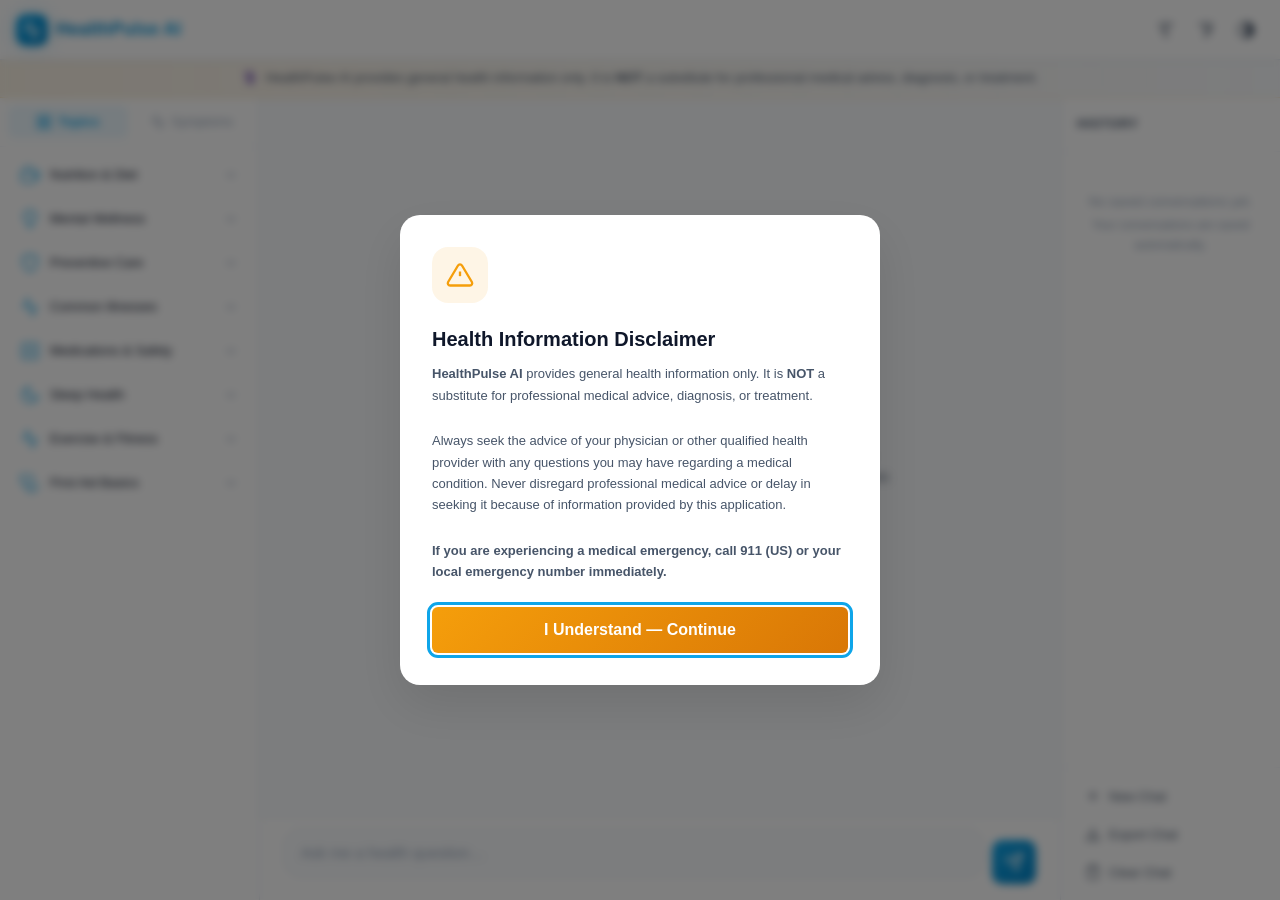
<file: index.html>
<!DOCTYPE html>
<html lang="en">
<head>
  <meta charset="UTF-8">
  <meta name="viewport" content="width=device-width, initial-scale=1.0">
  <meta name="description" content="HealthPulse AI — An intelligent health information assistant powered by Claude AI. Get evidence-based health information, symptom insights, and wellness guidance.">
  <meta name="theme-color" content="#0EA5E9">

  <!-- Content Security Policy -->
  <meta http-equiv="Content-Security-Policy" 
        content="default-src 'self'; 
               script-src 'self'; 
               style-src 'self' 'unsafe-inline'; 
               connect-src 'self'; 
               img-src 'self' data:; 
               font-src 'self';">

  <title>HealthPulse AI — Health Information Assistant</title>
  <link rel="stylesheet" href="css/styles.css">
</head>
<body>
  <!-- Skip to main content (accessibility) -->
  <a href="#chat-messages" class="skip-link" id="skip-to-main">Skip to main content</a>

  <!-- Screen reader announcements (aria-live region) -->
  <div id="sr-announcements" class="sr-only" aria-live="polite" aria-atomic="true"></div>

  <div class="app" role="application" aria-label="HealthPulse AI Health Information Assistant">

    <!-- ═══ HEADER ═══ -->
    <header class="header" role="banner">
      <div class="header__left">
        <!-- Mobile: left sidebar toggle -->
        <button class="header__btn header__btn--mobile" id="toggle-left-sidebar" 
                aria-label="Open topics and symptom checker menu" title="Topics & Symptoms">
          <svg width="20" height="20" viewBox="0 0 24 24" fill="none" stroke="currentColor" stroke-width="2">
            <line x1="3" y1="12" x2="21" y2="12"/><line x1="3" y1="6" x2="21" y2="6"/><line x1="3" y1="18" x2="21" y2="18"/>
          </svg>
        </button>

        <div class="header__logo">
          <div class="header__logo-icon" aria-hidden="true">
            <svg width="20" height="20" viewBox="0 0 24 24" fill="none" stroke="currentColor" stroke-width="2.5">
              <path d="M22 12h-4l-3 9L9 3l-3 9H2"/>
            </svg>
          </div>
          <div>
            <h1 class="header__title">HealthPulse AI</h1>
            <span class="header__subtitle">Health Information Assistant</span>
          </div>
        </div>
      </div>

      <div class="header__right">
        <!-- Accessibility controls -->
        <button class="header__btn" id="font-decrease" aria-label="Decrease font size" title="Decrease font size">
          <svg width="18" height="18" viewBox="0 0 24 24" fill="none" stroke="currentColor" stroke-width="2">
            <path d="M4 7V4h16v3"/><path d="M9 20h6"/><path d="M12 4v16"/>
            <line x1="5" y1="12" x2="10" y2="12" stroke-width="3"/>
          </svg>
        </button>
        <button class="header__btn" id="font-increase" aria-label="Increase font size" title="Increase font size">
          <svg width="18" height="18" viewBox="0 0 24 24" fill="none" stroke="currentColor" stroke-width="2">
            <path d="M4 7V4h16v3"/><path d="M9 20h6"/><path d="M12 4v16"/>
            <line x1="14" y1="12" x2="20" y2="12" stroke-width="3"/>
            <line x1="17" y1="9" x2="17" y2="15" stroke-width="3"/>
          </svg>
        </button>
        <button class="header__btn" id="toggle-contrast" aria-label="Toggle high contrast mode" title="High contrast">
          <svg width="18" height="18" viewBox="0 0 24 24" fill="none" stroke="currentColor" stroke-width="2">
            <circle cx="12" cy="12" r="10"/><path d="M12 2a10 10 0 010 20" fill="currentColor"/>
          </svg>
        </button>

        <!-- Mobile: right sidebar toggle -->
        <button class="header__btn header__btn--mobile" id="toggle-right-sidebar" 
                aria-label="Open conversation history" title="History">
          <svg width="20" height="20" viewBox="0 0 24 24" fill="none" stroke="currentColor" stroke-width="2">
            <circle cx="12" cy="12" r="10"/><polyline points="12 6 12 12 16 14"/>
          </svg>
        </button>
      </div>
    </header>

    <!-- ═══ DISCLAIMER BANNER ═══ -->
    <div class="disclaimer-banner" role="status" aria-label="Health information disclaimer">
      <span class="disclaimer-banner__icon" aria-hidden="true">⚕️</span>
      HealthPulse AI provides general health information only. It is <strong>NOT</strong> a substitute for professional medical advice, diagnosis, or treatment.
    </div>

    <!-- ═══ MAIN CONTENT ═══ -->
    <main class="main" role="main">

      <!-- ─── Left Sidebar: Topics & Symptoms ─── -->
      <aside class="sidebar sidebar--left" id="left-sidebar" role="complementary" aria-label="Health topics and symptom checker">
        <div class="sidebar__tabs" role="tablist">
          <button class="sidebar__tab sidebar__tab--active" id="topics-tab" role="tab" 
                  aria-selected="true" aria-controls="topics-panel">
            <svg width="16" height="16" viewBox="0 0 24 24" fill="none" stroke="currentColor" stroke-width="2" aria-hidden="true">
              <rect x="3" y="3" width="7" height="7"/><rect x="14" y="3" width="7" height="7"/>
              <rect x="3" y="14" width="7" height="7"/><rect x="14" y="14" width="7" height="7"/>
            </svg>
            Topics
          </button>
          <button class="sidebar__tab" id="symptom-tab" role="tab" 
                  aria-selected="false" aria-controls="symptoms-panel">
            <svg width="16" height="16" viewBox="0 0 24 24" fill="none" stroke="currentColor" stroke-width="2" aria-hidden="true">
              <path d="M22 12h-4l-3 9L9 3l-3 9H2"/>
            </svg>
            Symptoms
          </button>
        </div>

        <!-- Topics Panel -->
        <div class="sidebar__content" id="topics-panel" role="tabpanel" aria-labelledby="topics-tab">
          <div id="topics-list"></div>
        </div>

        <!-- Symptoms Panel (lazy loaded) -->
        <div class="sidebar__content" id="symptoms-panel" role="tabpanel" aria-labelledby="symptom-tab" hidden>
        </div>
      </aside>

      <!-- ─── Chat Area ─── -->
      <section class="chat" aria-label="Chat conversation area">
        <div class="chat__messages" id="chat-messages" role="log" aria-label="Conversation messages" 
             aria-live="polite" tabindex="-1">
          <!-- Messages are dynamically inserted here -->
        </div>

        <div class="chat__input-area">
          <form class="chat__form" id="chat-form" aria-label="Send a message">
            <div class="chat__input-wrapper">
              <textarea 
                class="chat__input" 
                id="chat-input" 
                placeholder="Ask me a health question…" 
                rows="1" 
                aria-label="Type your health question" 
                maxlength="2000"
              ></textarea>
            </div>
            <button type="submit" class="chat__send-btn" id="send-btn" aria-label="Send message" title="Send">
              <svg width="20" height="20" viewBox="0 0 24 24" fill="none" stroke="currentColor" stroke-width="2">
                <line x1="22" y1="2" x2="11" y2="13"/><polygon points="22 2 15 22 11 13 2 9 22 2"/>
              </svg>
            </button>
          </form>
        </div>
      </section>

      <!-- ─── Right Sidebar: History ─── -->
      <aside class="sidebar sidebar--right" id="right-sidebar" role="complementary" aria-label="Conversation history">
        <div class="sidebar__header">
          <h2 class="sidebar__title">History</h2>
        </div>
        <div class="sidebar__content">
          <div id="history-list"></div>
        </div>
        <div class="sidebar__footer">
          <button class="sidebar__action-btn" id="new-chat-btn" aria-label="Start a new conversation">
            <svg width="16" height="16" viewBox="0 0 24 24" fill="none" stroke="currentColor" stroke-width="2">
              <line x1="12" y1="5" x2="12" y2="19"/><line x1="5" y1="12" x2="19" y2="12"/>
            </svg>
            New Chat
          </button>
          <button class="sidebar__action-btn" id="export-chat-btn" aria-label="Export conversation as text file">
            <svg width="16" height="16" viewBox="0 0 24 24" fill="none" stroke="currentColor" stroke-width="2">
              <path d="M21 15v4a2 2 0 01-2 2H5a2 2 0 01-2-2v-4"/>
              <polyline points="7 10 12 15 17 10"/><line x1="12" y1="15" x2="12" y2="3"/>
            </svg>
            Export Chat
          </button>
          <button class="sidebar__action-btn sidebar__action-btn--danger" id="clear-chat-btn" 
                  aria-label="Clear current conversation">
            <svg width="16" height="16" viewBox="0 0 24 24" fill="none" stroke="currentColor" stroke-width="2">
              <polyline points="3 6 5 6 21 6"/><path d="M19 6v14a2 2 0 01-2 2H7a2 2 0 01-2-2V6m3 0V4a2 2 0 012-2h4a2 2 0 012 2v2"/>
            </svg>
            Clear Chat
          </button>
        </div>
      </aside>

      <!-- Mobile sidebar overlay -->
      <div class="sidebar-overlay" id="sidebar-overlay" aria-hidden="true"></div>
    </main>
  </div>

  <!-- ═══ DISCLAIMER MODAL ═══ -->
  <div class="modal" id="disclaimer-modal" role="dialog" aria-modal="true" aria-hidden="true"
       aria-labelledby="disclaimer-modal-title">
    <div class="modal__card">
      <div class="modal__icon modal__icon--warning" aria-hidden="true">
        <svg width="28" height="28" viewBox="0 0 24 24" fill="none" stroke="currentColor" stroke-width="2">
          <path d="M10.29 3.86L1.82 18a2 2 0 001.71 3h16.94a2 2 0 001.71-3L13.71 3.86a2 2 0 00-3.42 0z"/>
          <line x1="12" y1="9" x2="12" y2="13"/><line x1="12" y1="17" x2="12.01" y2="17"/>
        </svg>
      </div>
      <h2 class="modal__title" id="disclaimer-modal-title">Health Information Disclaimer</h2>
      <p class="modal__text">
        <strong>HealthPulse AI</strong> provides general health information only. It is 
        <strong>NOT</strong> a substitute for professional medical advice, diagnosis, or treatment.
      </p>
      <p class="modal__text">
        Always seek the advice of your physician or other qualified health provider with any 
        questions you may have regarding a medical condition. Never disregard professional 
        medical advice or delay in seeking it because of information provided by this application.
      </p>
      <p class="modal__text">
        <strong>If you are experiencing a medical emergency, call 911 (US) or your local 
        emergency number immediately.</strong>
      </p>
      <button class="modal__btn modal__btn--warning" id="disclaimer-accept-btn">
        I Understand — Continue
      </button>
    </div>
  </div>

  <!-- ═══ APP SCRIPT ═══ -->
  <script type="module" src="js/app.js"></script>
</body>
</html>
</file>
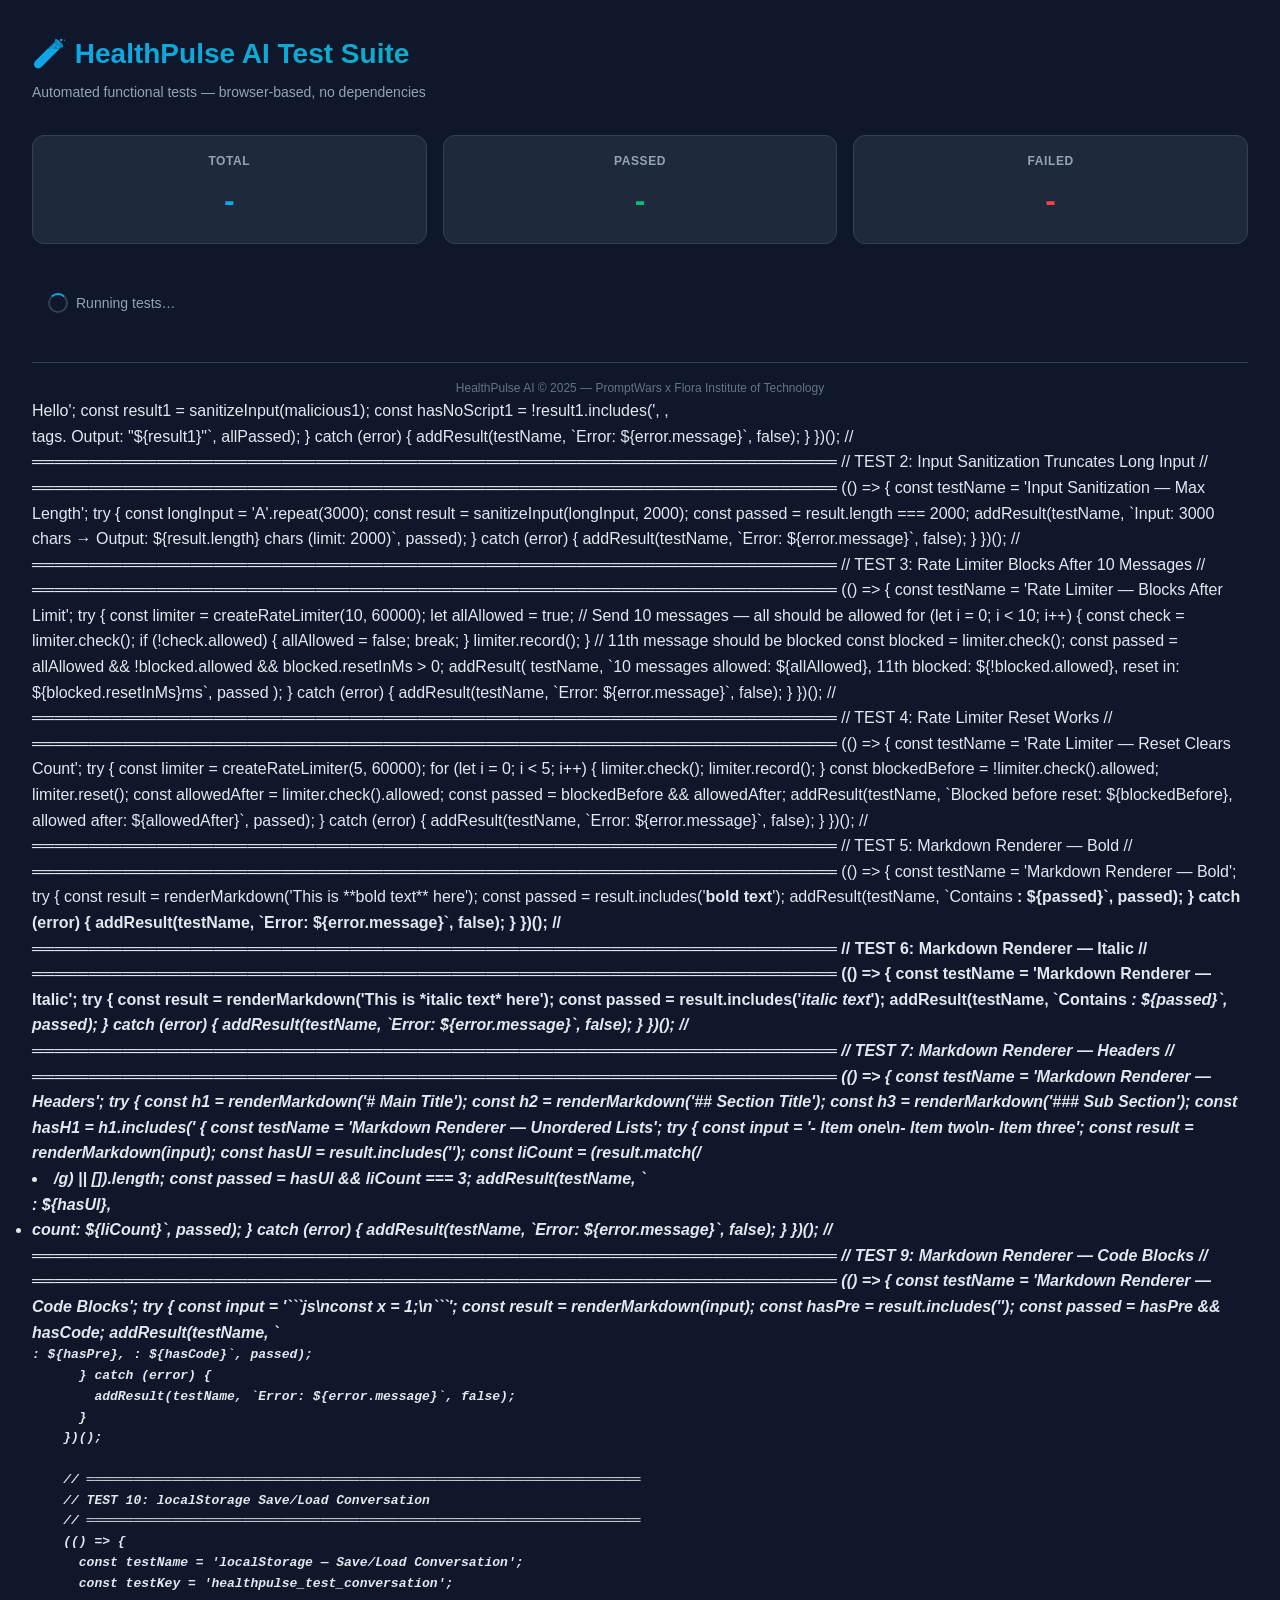
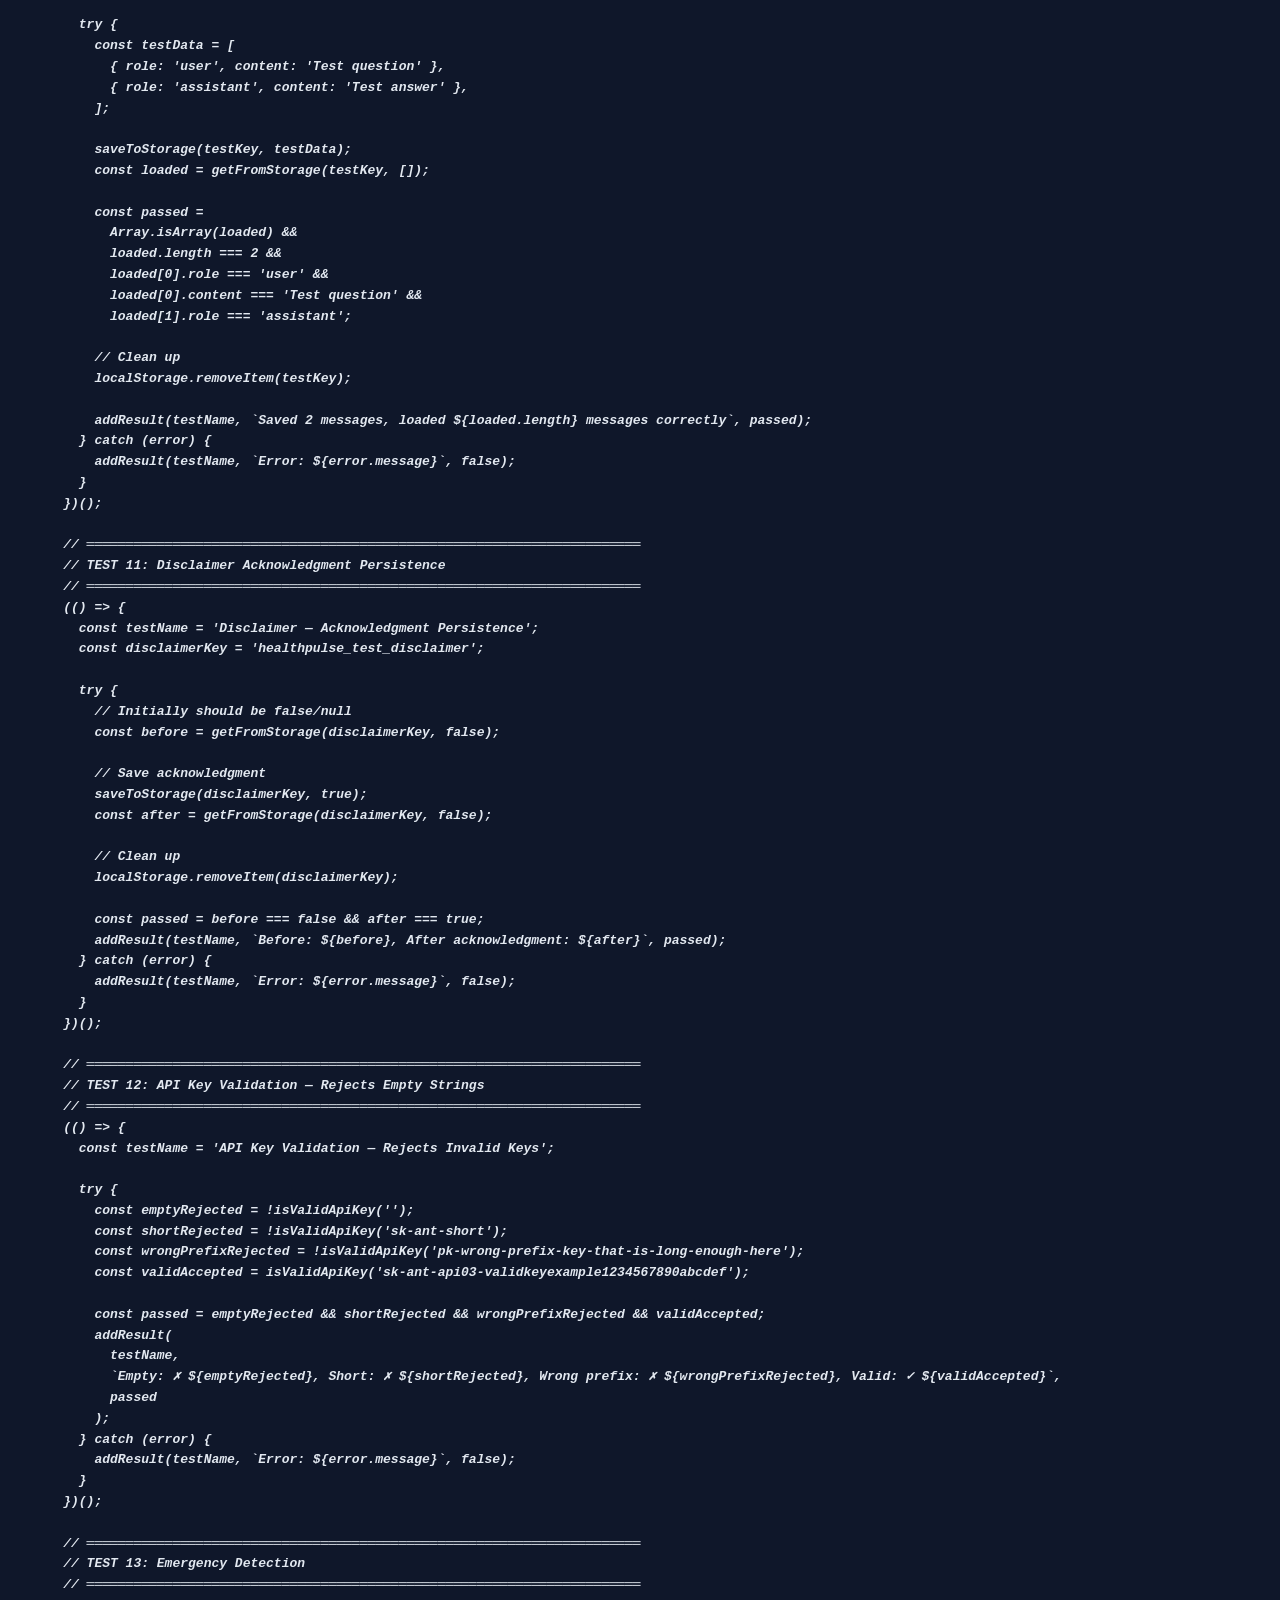
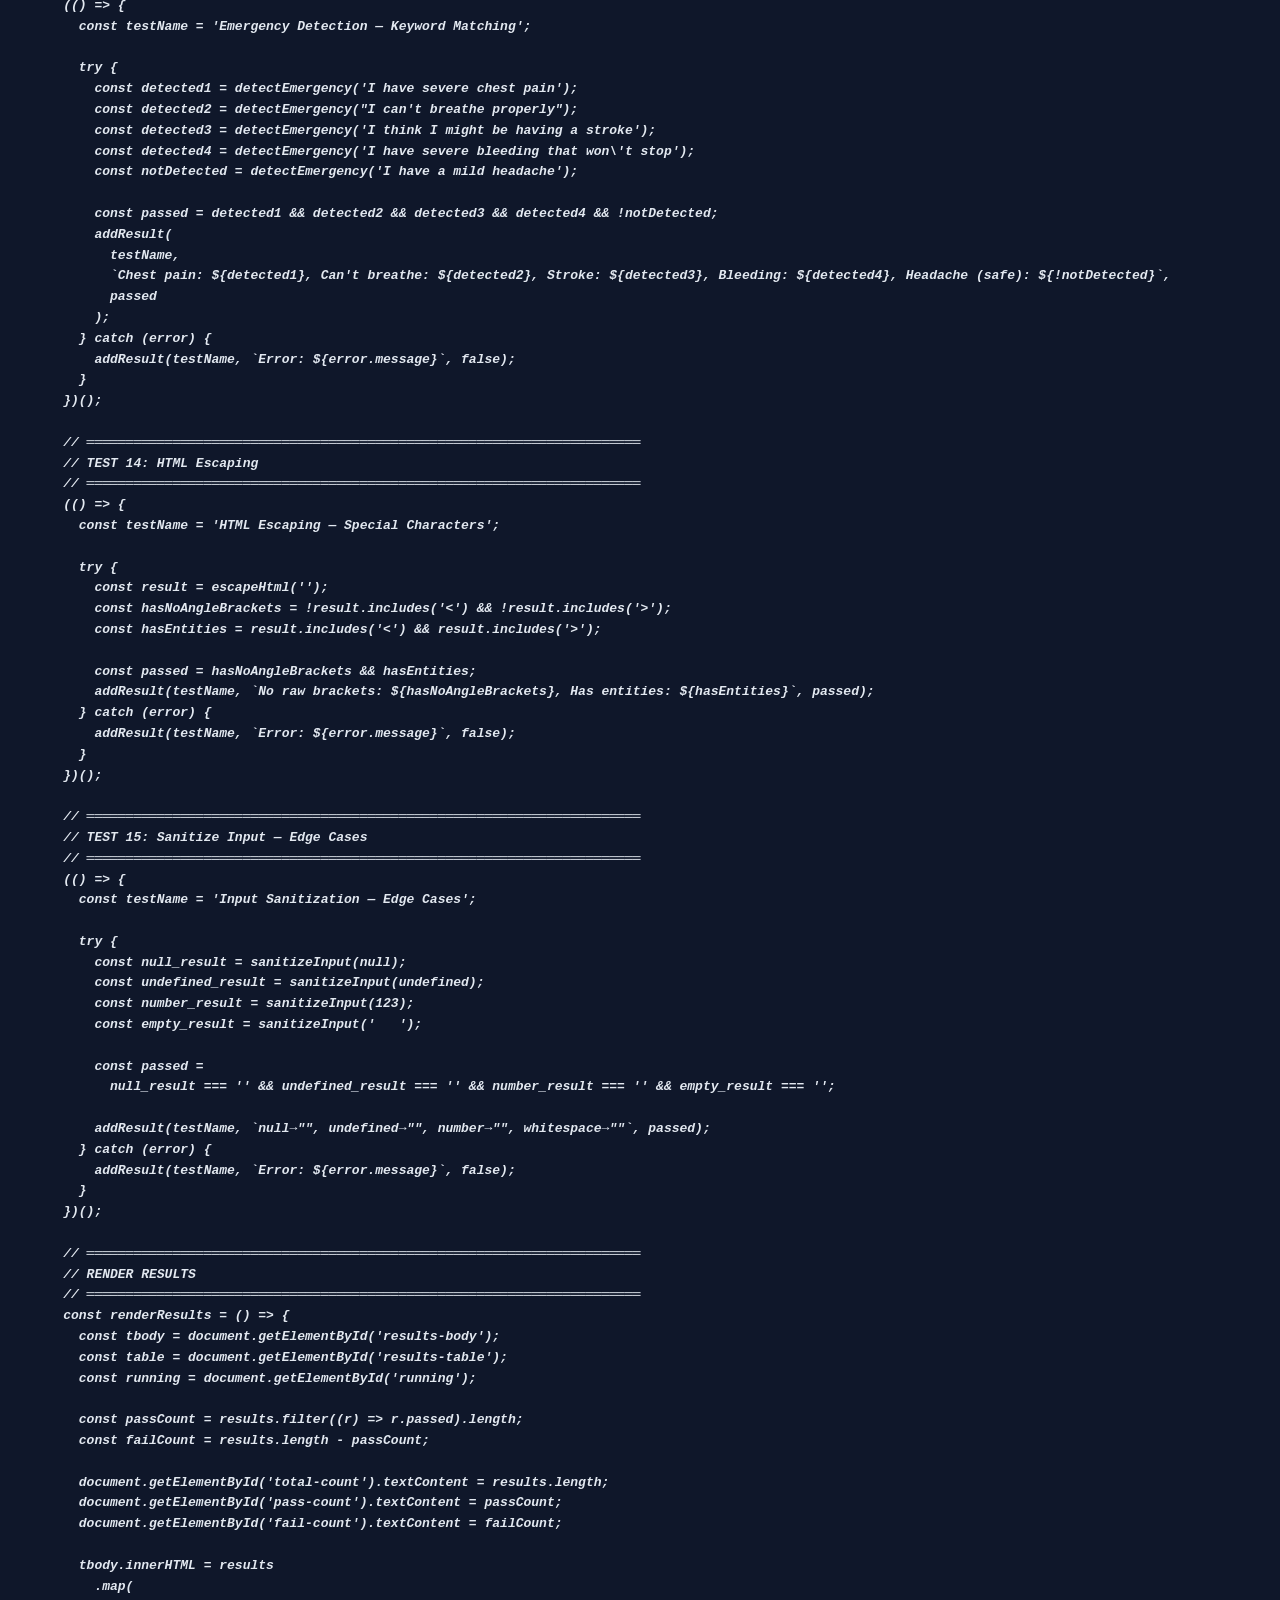
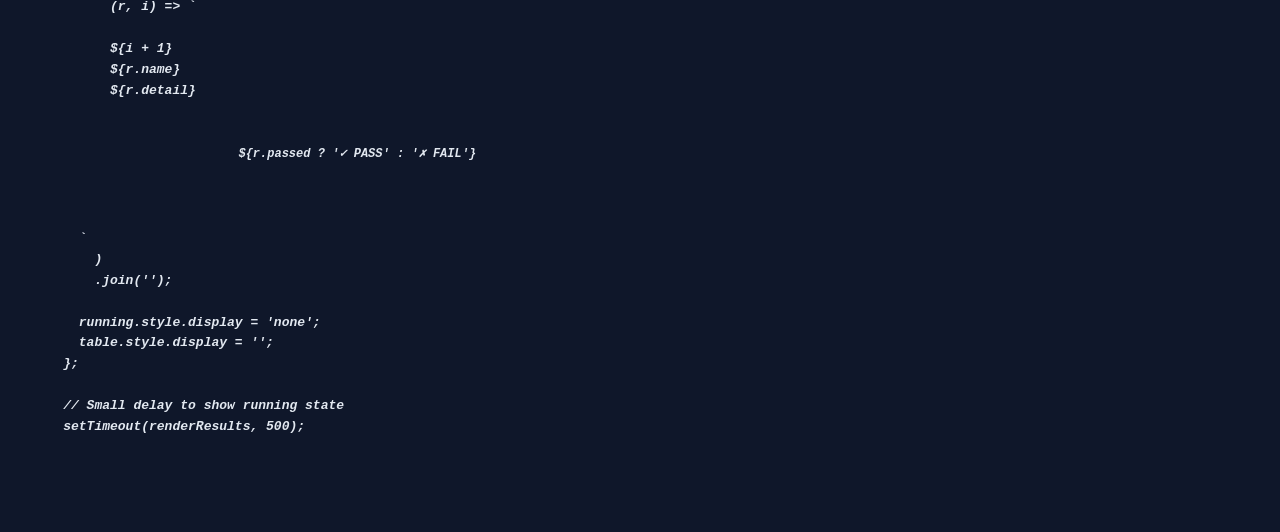
<file: tests/test.html>
<!DOCTYPE html>
<html lang="en">
<head>
  <meta charset="UTF-8">
  <meta name="viewport" content="width=device-width, initial-scale=1.0">
  <title>HealthPulse AI — Test Suite</title>
  <style>
    *,*::before,*::after{box-sizing:border-box;margin:0;padding:0}
    body{font-family:-apple-system,BlinkMacSystemFont,'Segoe UI',Roboto,sans-serif;
         background:#0F172A;color:#E2E8F0;padding:2rem;line-height:1.6}
    h1{font-size:1.75rem;font-weight:700;margin-bottom:0.25rem;
       background:linear-gradient(135deg,#0EA5E9,#10B981);
       -webkit-background-clip:text;-webkit-text-fill-color:transparent;background-clip:text}
    .subtitle{color:#94A3B8;margin-bottom:2rem;font-size:0.875rem}
    .summary{display:flex;gap:1rem;margin-bottom:2rem;flex-wrap:wrap}
    .summary__card{padding:1rem 1.5rem;border-radius:12px;background:#1E293B;
                   border:1px solid #334155;flex:1;min-width:120px;text-align:center}
    .summary__card h3{font-size:0.75rem;text-transform:uppercase;letter-spacing:0.05em;
                      color:#94A3B8;margin-bottom:0.25rem}
    .summary__card .value{font-size:2rem;font-weight:700}
    .summary__card .value--pass{color:#10B981}
    .summary__card .value--fail{color:#EF4444}
    .summary__card .value--total{color:#0EA5E9}
    table{width:100%;border-collapse:collapse;background:#1E293B;border-radius:12px;overflow:hidden;
          border:1px solid #334155;margin-bottom:2rem}
    thead{background:#0F172A}
    th{padding:0.875rem 1rem;text-align:left;font-size:0.75rem;text-transform:uppercase;
       letter-spacing:0.05em;color:#94A3B8;border-bottom:1px solid #334155}
    td{padding:0.875rem 1rem;border-bottom:1px solid #1E293B;font-size:0.875rem}
    tr:last-child td{border-bottom:none}
    tr:hover{background:rgba(14,165,233,0.05)}
    .status{display:inline-flex;align-items:center;gap:0.375rem;padding:0.25rem 0.75rem;
            border-radius:9999px;font-size:0.75rem;font-weight:600}
    .status--pass{background:rgba(16,185,129,0.15);color:#10B981}
    .status--fail{background:rgba(239,68,68,0.15);color:#EF4444}
    .test-name{font-weight:500;color:#F1F5F9}
    .test-detail{font-size:0.8125rem;color:#94A3B8}
    .running{display:flex;align-items:center;gap:0.5rem;padding:1rem;color:#94A3B8;font-size:0.875rem}
    .spinner{width:20px;height:20px;border:2px solid #334155;border-top:2px solid #0EA5E9;
             border-radius:50%;animation:spin 0.8s linear infinite}
    @keyframes spin{to{transform:rotate(360deg)}}
    .footer{margin-top:2rem;padding-top:1rem;border-top:1px solid #334155;
            font-size:0.75rem;color:#64748B;text-align:center}
  </style>
</head>
<body>
  <h1>🧪 HealthPulse AI Test Suite</h1>
  <p class="subtitle">Automated functional tests — browser-based, no dependencies</p>

  <div class="summary" id="summary">
    <div class="summary__card">
      <h3>Total</h3>
      <div class="value value--total" id="total-count">-</div>
    </div>
    <div class="summary__card">
      <h3>Passed</h3>
      <div class="value value--pass" id="pass-count">-</div>
    </div>
    <div class="summary__card">
      <h3>Failed</h3>
      <div class="value value--fail" id="fail-count">-</div>
    </div>
  </div>

  <div id="running" class="running">
    <div class="spinner"></div>
    Running tests…
  </div>

  <table id="results-table" style="display:none">
    <thead>
      <tr>
        <th>#</th>
        <th>Test</th>
        <th>Detail</th>
        <th>Result</th>
      </tr>
    </thead>
    <tbody id="results-body"></tbody>
  </table>

  <div class="footer">
    HealthPulse AI &copy; 2025 — PromptWars x Flora Institute of Technology
  </div>

  <script type="module">
    /**
     * @fileoverview Self-contained browser test suite for HealthPulse AI.
     * Tests input sanitization, rate limiting, markdown rendering,
     * localStorage operations, disclaimer persistence, and API key validation.
     */

    // Import utility functions for testing
    import {
      stripHtmlTags,
      sanitizeInput,
      renderMarkdown,
      createRateLimiter,
      isValidApiKey,
      detectEmergency,
      escapeHtml,
      getFromStorage,
      saveToStorage,
    } from '../js/utils.js';

    /** @type {Array<{name: string, detail: string, passed: boolean}>} */
    const results = [];

    /**
     * Adds a test result.
     * @param {string} name - Test name.
     * @param {string} detail - Detail description.
     * @param {boolean} passed - Whether the test passed.
     */
    const addResult = (name, detail, passed) => {
      results.push({ name, detail, passed });
    };

    // ═══════════════════════════════════════════════════════════════════════
    // TEST 1: Input Sanitization Removes Script Tags
    // ═══════════════════════════════════════════════════════════════════════
    (() => {
      const testName = 'Input Sanitization — Script Tags';

      try {
        const malicious1 = '<script>alert("xss")</script>Hello';
        const result1 = sanitizeInput(malicious1);
        const hasNoScript1 = !result1.includes('<script') && !result1.includes('</script');

        const malicious2 = '<img onerror="alert(1)" src=x>Test';
        const result2 = sanitizeInput(malicious2);
        const hasNoImg = !result2.includes('<img');

        const malicious3 = '<div onmouseover="bad()">hover</div>';
        const result3 = sanitizeInput(malicious3);
        const hasNoDiv = !result3.includes('<div');

        const allPassed = hasNoScript1 && hasNoImg && hasNoDiv;

        addResult(testName, `Removed <script>, <img>, <div> tags. Output: "${result1}"`, allPassed);
      } catch (error) {
        addResult(testName, `Error: ${error.message}`, false);
      }
    })();

    // ═══════════════════════════════════════════════════════════════════════
    // TEST 2: Input Sanitization Truncates Long Input
    // ═══════════════════════════════════════════════════════════════════════
    (() => {
      const testName = 'Input Sanitization — Max Length';

      try {
        const longInput = 'A'.repeat(3000);
        const result = sanitizeInput(longInput, 2000);
        const passed = result.length === 2000;

        addResult(testName, `Input: 3000 chars → Output: ${result.length} chars (limit: 2000)`, passed);
      } catch (error) {
        addResult(testName, `Error: ${error.message}`, false);
      }
    })();

    // ═══════════════════════════════════════════════════════════════════════
    // TEST 3: Rate Limiter Blocks After 10 Messages
    // ═══════════════════════════════════════════════════════════════════════
    (() => {
      const testName = 'Rate Limiter — Blocks After Limit';

      try {
        const limiter = createRateLimiter(10, 60000);
        let allAllowed = true;

        // Send 10 messages — all should be allowed
        for (let i = 0; i < 10; i++) {
          const check = limiter.check();
          if (!check.allowed) {
            allAllowed = false;
            break;
          }
          limiter.record();
        }

        // 11th message should be blocked
        const blocked = limiter.check();
        const passed = allAllowed && !blocked.allowed && blocked.resetInMs > 0;

        addResult(
          testName,
          `10 messages allowed: ${allAllowed}, 11th blocked: ${!blocked.allowed}, reset in: ${blocked.resetInMs}ms`,
          passed
        );
      } catch (error) {
        addResult(testName, `Error: ${error.message}`, false);
      }
    })();

    // ═══════════════════════════════════════════════════════════════════════
    // TEST 4: Rate Limiter Reset Works
    // ═══════════════════════════════════════════════════════════════════════
    (() => {
      const testName = 'Rate Limiter — Reset Clears Count';

      try {
        const limiter = createRateLimiter(5, 60000);
        for (let i = 0; i < 5; i++) {
          limiter.check();
          limiter.record();
        }
        const blockedBefore = !limiter.check().allowed;
        limiter.reset();
        const allowedAfter = limiter.check().allowed;

        const passed = blockedBefore && allowedAfter;
        addResult(testName, `Blocked before reset: ${blockedBefore}, allowed after: ${allowedAfter}`, passed);
      } catch (error) {
        addResult(testName, `Error: ${error.message}`, false);
      }
    })();

    // ═══════════════════════════════════════════════════════════════════════
    // TEST 5: Markdown Renderer — Bold
    // ═══════════════════════════════════════════════════════════════════════
    (() => {
      const testName = 'Markdown Renderer — Bold';

      try {
        const result = renderMarkdown('This is **bold text** here');
        const passed = result.includes('<strong>bold text</strong>');
        addResult(testName, `Contains <strong>: ${passed}`, passed);
      } catch (error) {
        addResult(testName, `Error: ${error.message}`, false);
      }
    })();

    // ═══════════════════════════════════════════════════════════════════════
    // TEST 6: Markdown Renderer — Italic
    // ═══════════════════════════════════════════════════════════════════════
    (() => {
      const testName = 'Markdown Renderer — Italic';

      try {
        const result = renderMarkdown('This is *italic text* here');
        const passed = result.includes('<em>italic text</em>');
        addResult(testName, `Contains <em>: ${passed}`, passed);
      } catch (error) {
        addResult(testName, `Error: ${error.message}`, false);
      }
    })();

    // ═══════════════════════════════════════════════════════════════════════
    // TEST 7: Markdown Renderer — Headers
    // ═══════════════════════════════════════════════════════════════════════
    (() => {
      const testName = 'Markdown Renderer — Headers';

      try {
        const h1 = renderMarkdown('# Main Title');
        const h2 = renderMarkdown('## Section Title');
        const h3 = renderMarkdown('### Sub Section');

        const hasH1 = h1.includes('<h1');
        const hasH2 = h2.includes('<h2');
        const hasH3 = h3.includes('<h3');

        const passed = hasH1 && hasH2 && hasH3;
        addResult(testName, `H1: ${hasH1}, H2: ${hasH2}, H3: ${hasH3}`, passed);
      } catch (error) {
        addResult(testName, `Error: ${error.message}`, false);
      }
    })();

    // ═══════════════════════════════════════════════════════════════════════
    // TEST 8: Markdown Renderer — Lists
    // ═══════════════════════════════════════════════════════════════════════
    (() => {
      const testName = 'Markdown Renderer — Unordered Lists';

      try {
        const input = '- Item one\n- Item two\n- Item three';
        const result = renderMarkdown(input);
        const hasUl = result.includes('<ul');
        const hasLi = result.includes('<li>');
        const liCount = (result.match(/<li>/g) || []).length;

        const passed = hasUl && liCount === 3;
        addResult(testName, `<ul>: ${hasUl}, <li> count: ${liCount}`, passed);
      } catch (error) {
        addResult(testName, `Error: ${error.message}`, false);
      }
    })();

    // ═══════════════════════════════════════════════════════════════════════
    // TEST 9: Markdown Renderer — Code Blocks
    // ═══════════════════════════════════════════════════════════════════════
    (() => {
      const testName = 'Markdown Renderer — Code Blocks';

      try {
        const input = '```js\nconst x = 1;\n```';
        const result = renderMarkdown(input);
        const hasPre = result.includes('<pre');
        const hasCode = result.includes('<code>');

        const passed = hasPre && hasCode;
        addResult(testName, `<pre>: ${hasPre}, <code>: ${hasCode}`, passed);
      } catch (error) {
        addResult(testName, `Error: ${error.message}`, false);
      }
    })();

    // ═══════════════════════════════════════════════════════════════════════
    // TEST 10: localStorage Save/Load Conversation
    // ═══════════════════════════════════════════════════════════════════════
    (() => {
      const testName = 'localStorage — Save/Load Conversation';
      const testKey = 'healthpulse_test_conversation';

      try {
        const testData = [
          { role: 'user', content: 'Test question' },
          { role: 'assistant', content: 'Test answer' },
        ];

        saveToStorage(testKey, testData);
        const loaded = getFromStorage(testKey, []);

        const passed =
          Array.isArray(loaded) &&
          loaded.length === 2 &&
          loaded[0].role === 'user' &&
          loaded[0].content === 'Test question' &&
          loaded[1].role === 'assistant';

        // Clean up
        localStorage.removeItem(testKey);

        addResult(testName, `Saved 2 messages, loaded ${loaded.length} messages correctly`, passed);
      } catch (error) {
        addResult(testName, `Error: ${error.message}`, false);
      }
    })();

    // ═══════════════════════════════════════════════════════════════════════
    // TEST 11: Disclaimer Acknowledgment Persistence
    // ═══════════════════════════════════════════════════════════════════════
    (() => {
      const testName = 'Disclaimer — Acknowledgment Persistence';
      const disclaimerKey = 'healthpulse_test_disclaimer';

      try {
        // Initially should be false/null
        const before = getFromStorage(disclaimerKey, false);

        // Save acknowledgment
        saveToStorage(disclaimerKey, true);
        const after = getFromStorage(disclaimerKey, false);

        // Clean up
        localStorage.removeItem(disclaimerKey);

        const passed = before === false && after === true;
        addResult(testName, `Before: ${before}, After acknowledgment: ${after}`, passed);
      } catch (error) {
        addResult(testName, `Error: ${error.message}`, false);
      }
    })();

    // ═══════════════════════════════════════════════════════════════════════
    // TEST 12: API Key Validation — Rejects Empty Strings
    // ═══════════════════════════════════════════════════════════════════════
    (() => {
      const testName = 'API Key Validation — Rejects Invalid Keys';

      try {
        const emptyRejected = !isValidApiKey('');
        const shortRejected = !isValidApiKey('sk-ant-short');
        const wrongPrefixRejected = !isValidApiKey('pk-wrong-prefix-key-that-is-long-enough-here');
        const validAccepted = isValidApiKey('sk-ant-api03-validkeyexample1234567890abcdef');

        const passed = emptyRejected && shortRejected && wrongPrefixRejected && validAccepted;
        addResult(
          testName,
          `Empty: ✗ ${emptyRejected}, Short: ✗ ${shortRejected}, Wrong prefix: ✗ ${wrongPrefixRejected}, Valid: ✓ ${validAccepted}`,
          passed
        );
      } catch (error) {
        addResult(testName, `Error: ${error.message}`, false);
      }
    })();

    // ═══════════════════════════════════════════════════════════════════════
    // TEST 13: Emergency Detection
    // ═══════════════════════════════════════════════════════════════════════
    (() => {
      const testName = 'Emergency Detection — Keyword Matching';

      try {
        const detected1 = detectEmergency('I have severe chest pain');
        const detected2 = detectEmergency("I can't breathe properly");
        const detected3 = detectEmergency('I think I might be having a stroke');
        const detected4 = detectEmergency('I have severe bleeding that won\'t stop');
        const notDetected = detectEmergency('I have a mild headache');

        const passed = detected1 && detected2 && detected3 && detected4 && !notDetected;
        addResult(
          testName,
          `Chest pain: ${detected1}, Can't breathe: ${detected2}, Stroke: ${detected3}, Bleeding: ${detected4}, Headache (safe): ${!notDetected}`,
          passed
        );
      } catch (error) {
        addResult(testName, `Error: ${error.message}`, false);
      }
    })();

    // ═══════════════════════════════════════════════════════════════════════
    // TEST 14: HTML Escaping
    // ═══════════════════════════════════════════════════════════════════════
    (() => {
      const testName = 'HTML Escaping — Special Characters';

      try {
        const result = escapeHtml('<script>alert("xss")</script>');
        const hasNoAngleBrackets = !result.includes('<') && !result.includes('>');
        const hasEntities = result.includes('&lt;') && result.includes('&gt;');

        const passed = hasNoAngleBrackets && hasEntities;
        addResult(testName, `No raw brackets: ${hasNoAngleBrackets}, Has entities: ${hasEntities}`, passed);
      } catch (error) {
        addResult(testName, `Error: ${error.message}`, false);
      }
    })();

    // ═══════════════════════════════════════════════════════════════════════
    // TEST 15: Sanitize Input — Edge Cases
    // ═══════════════════════════════════════════════════════════════════════
    (() => {
      const testName = 'Input Sanitization — Edge Cases';

      try {
        const null_result = sanitizeInput(null);
        const undefined_result = sanitizeInput(undefined);
        const number_result = sanitizeInput(123);
        const empty_result = sanitizeInput('   ');

        const passed =
          null_result === '' && undefined_result === '' && number_result === '' && empty_result === '';

        addResult(testName, `null→"", undefined→"", number→"", whitespace→""`, passed);
      } catch (error) {
        addResult(testName, `Error: ${error.message}`, false);
      }
    })();

    // ═══════════════════════════════════════════════════════════════════════
    // RENDER RESULTS
    // ═══════════════════════════════════════════════════════════════════════
    const renderResults = () => {
      const tbody = document.getElementById('results-body');
      const table = document.getElementById('results-table');
      const running = document.getElementById('running');

      const passCount = results.filter((r) => r.passed).length;
      const failCount = results.length - passCount;

      document.getElementById('total-count').textContent = results.length;
      document.getElementById('pass-count').textContent = passCount;
      document.getElementById('fail-count').textContent = failCount;

      tbody.innerHTML = results
        .map(
          (r, i) => `
        <tr>
          <td>${i + 1}</td>
          <td class="test-name">${r.name}</td>
          <td class="test-detail">${r.detail}</td>
          <td>
            <span class="status status--${r.passed ? 'pass' : 'fail'}">
              ${r.passed ? '✓ PASS' : '✗ FAIL'}
            </span>
          </td>
        </tr>
      `
        )
        .join('');

      running.style.display = 'none';
      table.style.display = '';
    };

    // Small delay to show running state
    setTimeout(renderResults, 500);
  </script>
</body>
</html>
</file>
<file: css/styles.css>
/* ═══════════════════════════════════════════════════════════════════════════
   HealthPulse AI — Master Stylesheet
   Design System: Medical-grade trust palette with modern glassmorphism
   Methodology: BEM (Block__Element--Modifier)
   ═══════════════════════════════════════════════════════════════════════════ */

/* ─── CSS Custom Properties (Design Tokens) ────────────────────────────── */

:root {
  /* Primary palette */
  --primary: #0EA5E9;
  --primary-dark: #0284C7;
  --primary-light: #38BDF8;
  --primary-ghost: rgba(14, 165, 233, 0.08);
  --primary-glow: rgba(14, 165, 233, 0.25);

  /* Accent / Wellness */
  --accent: #10B981;
  --accent-dark: #059669;
  --accent-light: #34D399;
  --accent-ghost: rgba(16, 185, 129, 0.1);

  /* Semantic colours */
  --warning: #F59E0B;
  --warning-bg: rgba(245, 158, 11, 0.1);
  --danger: #EF4444;
  --danger-bg: rgba(239, 68, 68, 0.08);
  --danger-border: rgba(239, 68, 68, 0.3);

  /* Surfaces */
  --surface: #F8FAFC;
  --surface-secondary: #F1F5F9;
  --card: #FFFFFF;
  --card-hover: #FBFCFE;
  --border: #E2E8F0;
  --border-light: #F1F5F9;

  /* Typography */
  --text-primary: #0F172A;
  --text-secondary: #475569;
  --text-muted: #94A3B8;
  --text-inverse: #FFFFFF;

  /* Shadows */
  --shadow-xs: 0 1px 2px rgba(0, 0, 0, 0.04);
  --shadow-sm: 0 1px 3px rgba(0, 0, 0, 0.06), 0 1px 2px rgba(0, 0, 0, 0.04);
  --shadow-md: 0 4px 6px rgba(0, 0, 0, 0.05), 0 2px 4px rgba(0, 0, 0, 0.04);
  --shadow-lg: 0 10px 25px rgba(0, 0, 0, 0.08), 0 4px 10px rgba(0, 0, 0, 0.04);
  --shadow-xl: 0 20px 50px rgba(0, 0, 0, 0.1);
  --shadow-glow: 0 0 20px var(--primary-glow);

  /* Layout */
  --sidebar-width: 260px;
  --history-width: 220px;
  --header-height: 60px;
  --input-height: 56px;

  /* Transitions */
  --transition-fast: 150ms cubic-bezier(0.4, 0, 0.2, 1);
  --transition-normal: 250ms cubic-bezier(0.4, 0, 0.2, 1);
  --transition-slow: 400ms cubic-bezier(0.4, 0, 0.2, 1);

  /* Border radius */
  --radius-sm: 6px;
  --radius-md: 10px;
  --radius-lg: 16px;
  --radius-xl: 20px;
  --radius-full: 9999px;

  /* Z-index scale */
  --z-sidebar: 100;
  --z-overlay: 200;
  --z-modal: 300;
  --z-toast: 400;

  /* Font sizes */
  --font-xs: 0.75rem;
  --font-sm: 0.8125rem;
  --font-base: 0.9375rem;
  --font-md: 1rem;
  --font-lg: 1.125rem;
  --font-xl: 1.25rem;
  --font-2xl: 1.5rem;
  --font-3xl: 1.875rem;
}

/* ─── High Contrast Override ───────────────────────────────────────────── */

.high-contrast {
  --surface: #000000;
  --surface-secondary: #111111;
  --card: #1a1a1a;
  --card-hover: #222222;
  --border: #444444;
  --border-light: #333333;
  --text-primary: #FFFFFF;
  --text-secondary: #E0E0E0;
  --text-muted: #BBBBBB;
  --primary: #4DC3FF;
  --primary-dark: #2AB4FF;
  --accent: #2EE89E;
  --accent-dark: #1AD47E;
  --danger: #FF6B6B;
  --warning: #FFD93D;
  --shadow-sm: 0 1px 3px rgba(255, 255, 255, 0.1);
  --shadow-md: 0 4px 8px rgba(255, 255, 255, 0.05);
}

/* ─── Global Reset & Base ──────────────────────────────────────────────── */

*,
*::before,
*::after {
  box-sizing: border-box;
  margin: 0;
  padding: 0;
}

html {
  font-size: 16px;
  -webkit-text-size-adjust: 100%;
  scroll-behavior: smooth;
}

body {
  font-family: -apple-system, BlinkMacSystemFont, 'Segoe UI', Roboto, 'Helvetica Neue', Arial, sans-serif;
  font-size: var(--font-base);
  line-height: 1.6;
  color: var(--text-primary);
  background-color: var(--surface);
  overflow: hidden;
  height: 100vh;
  height: 100dvh;
}

a {
  color: var(--primary);
  text-decoration: none;
}

a:hover {
  text-decoration: underline;
}

button {
  cursor: pointer;
  font-family: inherit;
  font-size: inherit;
  border: none;
  background: none;
  color: inherit;
}

button:focus-visible,
a:focus-visible,
input:focus-visible,
textarea:focus-visible,
select:focus-visible,
[tabindex]:focus-visible {
  outline: 3px solid var(--primary);
  outline-offset: 2px;
  border-radius: var(--radius-sm);
}

img {
  max-width: 100%;
  display: block;
}

/* ─── Screen Reader Only ───────────────────────────────────────────────── */

.sr-only {
  position: absolute;
  width: 1px;
  height: 1px;
  padding: 0;
  margin: -1px;
  overflow: hidden;
  clip: rect(0, 0, 0, 0);
  white-space: nowrap;
  border: 0;
}

/* ─── Skip Link ────────────────────────────────────────────────────────── */

.skip-link {
  position: absolute;
  top: -100%;
  left: 1rem;
  z-index: var(--z-toast);
  padding: 0.75rem 1.5rem;
  background: var(--primary);
  color: var(--text-inverse);
  border-radius: var(--radius-md);
  font-weight: 600;
  transition: top var(--transition-fast);
}

.skip-link:focus {
  top: 1rem;
}

/* ═══════════════════════════════════════════════════════════════════════════
   LAYOUT
   ═══════════════════════════════════════════════════════════════════════════ */

.app {
  display: flex;
  flex-direction: column;
  height: 100vh;
  height: 100dvh;
}

/* ─── Header ───────────────────────────────────────────────────────────── */

.header {
  display: flex;
  align-items: center;
  justify-content: space-between;
  height: var(--header-height);
  padding: 0 1rem;
  background: var(--card);
  border-bottom: 1px solid var(--border);
  box-shadow: var(--shadow-xs);
  z-index: calc(var(--z-sidebar) + 1);
  flex-shrink: 0;
}

.header__left {
  display: flex;
  align-items: center;
  gap: 0.75rem;
}

.header__logo {
  display: flex;
  align-items: center;
  gap: 0.5rem;
  color: var(--primary);
}

.header__logo-icon {
  width: 32px;
  height: 32px;
  display: flex;
  align-items: center;
  justify-content: center;
  background: linear-gradient(135deg, var(--primary), var(--primary-dark));
  border-radius: var(--radius-md);
  color: var(--text-inverse);
  box-shadow: var(--shadow-glow);
}

.header__title {
  font-size: var(--font-lg);
  font-weight: 700;
  background: linear-gradient(135deg, var(--primary-dark), var(--primary));
  -webkit-background-clip: text;
  -webkit-text-fill-color: transparent;
  background-clip: text;
}

.header__subtitle {
  font-size: var(--font-xs);
  color: var(--text-muted);
  font-weight: 400;
  display: none;
}

.header__right {
  display: flex;
  align-items: center;
  gap: 0.25rem;
}

.header__btn {
  display: flex;
  align-items: center;
  justify-content: center;
  width: 36px;
  height: 36px;
  border-radius: var(--radius-sm);
  color: var(--text-secondary);
  transition: all var(--transition-fast);
}

.header__btn:hover {
  background: var(--surface-secondary);
  color: var(--primary);
}

.header__btn--mobile {
  display: none;
}

.header__divider {
  width: 1px;
  height: 24px;
  background: var(--border);
  margin: 0 0.25rem;
}

/* ─── Disclaimer Banner ────────────────────────────────────────────────── */

.disclaimer-banner {
  padding: 0.5rem 1rem;
  background: linear-gradient(90deg, var(--warning-bg), transparent);
  border-bottom: 1px solid rgba(245, 158, 11, 0.2);
  text-align: center;
  font-size: var(--font-sm);
  color: var(--text-secondary);
  flex-shrink: 0;
}

.disclaimer-banner__icon {
  margin-right: 0.25rem;
}

/* ─── Main Content Area ────────────────────────────────────────────────── */

.main {
  display: flex;
  flex: 1;
  overflow: hidden;
  position: relative;
}

/* ─── Sidebars ─────────────────────────────────────────────────────────── */

.sidebar {
  display: flex;
  flex-direction: column;
  background: var(--card);
  border-right: 1px solid var(--border);
  overflow-y: auto;
  overflow-x: hidden;
  flex-shrink: 0;
  transition: transform var(--transition-normal);
}

.sidebar--left {
  width: var(--sidebar-width);
  border-right: 1px solid var(--border);
}

.sidebar--right {
  width: var(--history-width);
  border-left: 1px solid var(--border);
  border-right: none;
}

.sidebar__header {
  padding: 1rem;
  border-bottom: 1px solid var(--border-light);
  flex-shrink: 0;
}

.sidebar__title {
  font-size: var(--font-sm);
  font-weight: 600;
  color: var(--text-secondary);
  text-transform: uppercase;
  letter-spacing: 0.05em;
}

.sidebar__tabs {
  display: flex;
  padding: 0.5rem;
  gap: 0.25rem;
  border-bottom: 1px solid var(--border-light);
  flex-shrink: 0;
}

.sidebar__tab {
  flex: 1;
  padding: 0.5rem 0.75rem;
  font-size: var(--font-sm);
  font-weight: 500;
  color: var(--text-muted);
  border-radius: var(--radius-sm);
  transition: all var(--transition-fast);
  display: flex;
  align-items: center;
  justify-content: center;
  gap: 0.375rem;
}

.sidebar__tab:hover {
  color: var(--text-secondary);
  background: var(--surface-secondary);
}

.sidebar__tab--active {
  color: var(--primary);
  background: var(--primary-ghost);
  font-weight: 600;
}

.sidebar__content {
  flex: 1;
  overflow-y: auto;
  padding: 0.5rem;
}

.sidebar__footer {
  padding: 0.75rem;
  border-top: 1px solid var(--border-light);
  display: flex;
  flex-direction: column;
  gap: 0.375rem;
  flex-shrink: 0;
}

.sidebar__action-btn {
  display: flex;
  align-items: center;
  gap: 0.5rem;
  padding: 0.5rem 0.75rem;
  font-size: var(--font-sm);
  color: var(--text-secondary);
  border-radius: var(--radius-sm);
  transition: all var(--transition-fast);
  width: 100%;
  text-align: left;
}

.sidebar__action-btn:hover {
  background: var(--surface-secondary);
  color: var(--primary);
}

.sidebar__action-btn--danger:hover {
  background: var(--danger-bg);
  color: var(--danger);
}

/* Sidebar overlay for mobile */
.sidebar-overlay {
  display: none;
  position: fixed;
  inset: 0;
  background: rgba(0, 0, 0, 0.4);
  backdrop-filter: blur(2px);
  z-index: calc(var(--z-sidebar) - 1);
}

.sidebar-overlay--visible {
  display: block;
}

/* ─── Topics ───────────────────────────────────────────────────────────── */

.topics__category {
  margin-bottom: 0.25rem;
}

.topics__category-header {
  display: flex;
  align-items: center;
  gap: 0.625rem;
  width: 100%;
  padding: 0.625rem 0.75rem;
  text-align: left;
  border-radius: var(--radius-sm);
  color: var(--text-primary);
  font-weight: 500;
  font-size: var(--font-sm);
  transition: all var(--transition-fast);
}

.topics__category-header:hover {
  background: var(--surface-secondary);
}

.topics__category-icon {
  display: flex;
  align-items: center;
  color: var(--primary);
  flex-shrink: 0;
}

.topics__category-label {
  flex: 1;
}

.topics__chevron {
  transition: transform var(--transition-fast);
  color: var(--text-muted);
  flex-shrink: 0;
}

.topics__category-header[aria-expanded="true"] .topics__chevron {
  transform: rotate(180deg);
}

.topics__questions {
  padding: 0.25rem 0 0.25rem 2.5rem;
}

.topics__chip {
  display: block;
  width: 100%;
  text-align: left;
  padding: 0.5rem 0.75rem;
  margin-bottom: 0.25rem;
  font-size: var(--font-xs);
  color: var(--text-secondary);
  border-radius: var(--radius-sm);
  border: 1px solid var(--border-light);
  transition: all var(--transition-fast);
  line-height: 1.4;
}

.topics__chip:hover {
  background: var(--primary-ghost);
  border-color: var(--primary);
  color: var(--primary-dark);
}

/* ─── History ──────────────────────────────────────────────────────────── */

.history__empty {
  padding: 2rem 1rem;
  text-align: center;
  color: var(--text-muted);
  font-size: var(--font-sm);
}

.history__empty-hint {
  font-size: var(--font-xs);
  margin-top: 0.25rem;
}

.history__item {
  display: flex;
  flex-direction: column;
  gap: 0.125rem;
  width: 100%;
  text-align: left;
  padding: 0.75rem;
  margin-bottom: 0.25rem;
  border-radius: var(--radius-sm);
  border: 1px solid transparent;
  transition: all var(--transition-fast);
}

.history__item:hover {
  background: var(--surface-secondary);
  border-color: var(--border);
}

.history__item--active {
  background: var(--primary-ghost);
  border-color: var(--primary);
}

.history__item-title {
  font-size: var(--font-sm);
  font-weight: 500;
  color: var(--text-primary);
  white-space: nowrap;
  overflow: hidden;
  text-overflow: ellipsis;
}

.history__item-date {
  font-size: var(--font-xs);
  color: var(--text-muted);
}

/* ═══════════════════════════════════════════════════════════════════════════
   CHAT AREA
   ═══════════════════════════════════════════════════════════════════════════ */

.chat {
  display: flex;
  flex-direction: column;
  flex: 1;
  min-width: 0;
  background: var(--surface);
}

.chat__messages {
  flex: 1;
  overflow-y: auto;
  padding: 1.5rem;
  display: flex;
  flex-direction: column;
  gap: 1rem;
  scroll-behavior: smooth;
}

/* ─── Welcome ──────────────────────────────────────────────────────────── */

.chat__welcome {
  display: flex;
  flex-direction: column;
  align-items: center;
  justify-content: center;
  text-align: center;
  padding: 3rem 1.5rem;
  margin: auto;
  max-width: 520px;
  animation: fadeIn var(--transition-slow) ease-out;
}

.chat__welcome-icon {
  width: 72px;
  height: 72px;
  display: flex;
  align-items: center;
  justify-content: center;
  background: linear-gradient(135deg, var(--primary-ghost), var(--accent-ghost));
  border-radius: var(--radius-xl);
  color: var(--primary);
  margin-bottom: 1.5rem;
  box-shadow: var(--shadow-glow);
}

.chat__welcome-title {
  font-size: var(--font-2xl);
  font-weight: 700;
  color: var(--text-primary);
  margin-bottom: 0.75rem;
  background: linear-gradient(135deg, var(--primary-dark), var(--accent));
  -webkit-background-clip: text;
  -webkit-text-fill-color: transparent;
  background-clip: text;
}

.chat__welcome-text {
  color: var(--text-secondary);
  line-height: 1.7;
  margin-bottom: 2rem;
}

.chat__welcome-chips {
  display: flex;
  flex-wrap: wrap;
  gap: 0.5rem;
  justify-content: center;
}

.chat__welcome-chip {
  padding: 0.5rem 1rem;
  background: var(--card);
  border: 1px solid var(--border);
  border-radius: var(--radius-full);
  font-size: var(--font-sm);
  color: var(--text-secondary);
  transition: all var(--transition-fast);
  box-shadow: var(--shadow-xs);
  white-space: nowrap;
}

.chat__welcome-chip:hover {
  background: var(--primary-ghost);
  border-color: var(--primary);
  color: var(--primary-dark);
  box-shadow: var(--shadow-sm);
  transform: translateY(-1px);
}

/* ─── Message Bubbles ──────────────────────────────────────────────────── */

.chat__message {
  display: flex;
  gap: 0.75rem;
  max-width: 85%;
  animation: slideIn var(--transition-normal) ease-out;
}

.chat__message--user {
  margin-left: auto;
  flex-direction: row-reverse;
}

.chat__message--assistant {
  margin-right: auto;
}

.chat__avatar {
  width: 36px;
  height: 36px;
  border-radius: var(--radius-md);
  display: flex;
  align-items: center;
  justify-content: center;
  flex-shrink: 0;
  align-self: flex-start;
  margin-top: 0.25rem;
}

.chat__avatar--ai {
  background: linear-gradient(135deg, var(--primary), var(--primary-dark));
  color: var(--text-inverse);
  box-shadow: var(--shadow-sm);
}

.chat__avatar--user {
  background: linear-gradient(135deg, var(--accent), var(--accent-dark));
  color: var(--text-inverse);
  box-shadow: var(--shadow-sm);
}

.chat__avatar--pulsing {
  animation: pulse 1.5s ease-in-out infinite;
}

.chat__content {
  display: flex;
  flex-direction: column;
  gap: 0.25rem;
  min-width: 0;
}

.chat__meta {
  display: flex;
  align-items: center;
  gap: 0.5rem;
  padding: 0 0.25rem;
}

.chat__sender {
  font-size: var(--font-xs);
  font-weight: 600;
  color: var(--text-secondary);
}

.chat__time {
  font-size: var(--font-xs);
  color: var(--text-muted);
}

.chat__body {
  padding: 0.875rem 1rem;
  border-radius: var(--radius-lg);
  line-height: 1.65;
  font-size: var(--font-base);
  word-wrap: break-word;
  overflow-wrap: break-word;
}

.chat__message--user .chat__body {
  background: linear-gradient(135deg, var(--accent), var(--accent-dark));
  color: var(--text-inverse);
  border-bottom-right-radius: var(--radius-sm);
}

.chat__message--assistant .chat__body {
  background: var(--card);
  color: var(--text-primary);
  border: 1px solid var(--border);
  border-left: 3px solid var(--primary);
  border-bottom-left-radius: var(--radius-sm);
  box-shadow: var(--shadow-xs);
}

/* Markdown content inside AI messages */
.chat__message--assistant .chat__body p {
  margin-bottom: 0.625rem;
}

.chat__message--assistant .chat__body p:last-child {
  margin-bottom: 0;
}

.chat__heading {
  font-weight: 600;
  margin: 0.75rem 0 0.375rem;
  color: var(--text-primary);
}

.chat__heading--h1 { font-size: var(--font-xl); }
.chat__heading--h2 { font-size: var(--font-lg); }
.chat__heading--h3 { font-size: var(--font-md); }

.chat__list {
  margin: 0.5rem 0;
  padding-left: 1.25rem;
}

.chat__list li {
  margin-bottom: 0.25rem;
}

.chat__list--ordered {
  list-style-type: decimal;
}

.chat__code-block {
  background: var(--surface-secondary);
  border: 1px solid var(--border);
  border-radius: var(--radius-sm);
  padding: 0.75rem 1rem;
  margin: 0.5rem 0;
  overflow-x: auto;
  font-family: 'SF Mono', 'Fira Code', Consolas, monospace;
  font-size: var(--font-sm);
  line-height: 1.5;
}

.chat__inline-code {
  background: var(--surface-secondary);
  padding: 0.125rem 0.375rem;
  border-radius: 3px;
  font-family: 'SF Mono', 'Fira Code', Consolas, monospace;
  font-size: 0.875em;
}

.chat__link {
  color: var(--primary);
  text-decoration: underline;
}

.chat__divider {
  border: none;
  border-top: 1px solid var(--border);
  margin: 0.75rem 0;
}

/* Message actions */
.chat__actions {
  display: flex;
  gap: 0.375rem;
  padding: 0.25rem;
  opacity: 0;
  transition: opacity var(--transition-fast);
}

.chat__message:hover .chat__actions {
  opacity: 1;
}

.chat__action-btn {
  display: flex;
  align-items: center;
  gap: 0.25rem;
  padding: 0.25rem 0.5rem;
  font-size: var(--font-xs);
  color: var(--text-muted);
  border-radius: var(--radius-sm);
  transition: all var(--transition-fast);
}

.chat__action-btn:hover {
  background: var(--surface-secondary);
  color: var(--text-secondary);
}

.chat__action-btn--success {
  color: var(--accent) !important;
}

/* Disclaimer footer on AI messages */
.chat__disclaimer-footer {
  font-size: var(--font-xs);
  color: var(--text-muted);
  padding: 0.375rem 0.5rem;
  background: var(--surface-secondary);
  border-radius: var(--radius-sm);
  margin-top: 0.25rem;
  line-height: 1.4;
}

/* ─── Typing Indicator ─────────────────────────────────────────────────── */

.chat__typing-wrapper {
  display: flex;
  align-items: center;
  gap: 0.75rem;
  padding: 0.5rem 0;
}

.chat__typing-indicator {
  display: flex;
  align-items: center;
  gap: 4px;
  padding: 0.75rem 1rem;
  background: var(--card);
  border: 1px solid var(--border);
  border-radius: var(--radius-lg);
}

.chat__typing-indicator span {
  width: 7px;
  height: 7px;
  background: var(--primary);
  border-radius: 50%;
  animation: typingBounce 1.4s ease-in-out infinite;
}

.chat__typing-indicator span:nth-child(2) {
  animation-delay: 0.2s;
}

.chat__typing-indicator span:nth-child(3) {
  animation-delay: 0.4s;
}

/* ─── Emergency Alert ──────────────────────────────────────────────────── */

.chat__emergency-alert {
  padding: 0;
  margin: 0.5rem 0;
  max-width: 100%;
  animation: slideIn var(--transition-normal) ease-out;
}

.chat__emergency-alert-inner {
  display: flex;
  gap: 0.75rem;
  padding: 1rem 1.25rem;
  background: linear-gradient(135deg, var(--danger-bg), rgba(239, 68, 68, 0.04));
  border: 2px solid var(--danger-border);
  border-radius: var(--radius-md);
}

.chat__emergency-icon {
  font-size: 1.5rem;
  flex-shrink: 0;
  margin-top: 0.125rem;
}

.chat__emergency-text {
  font-size: var(--font-sm);
  color: var(--text-primary);
}

.chat__emergency-text strong {
  color: var(--danger);
  display: block;
  font-size: var(--font-md);
  margin-bottom: 0.375rem;
}

.chat__emergency-text p {
  margin-bottom: 0.25rem;
  line-height: 1.5;
}

/* ─── System Messages ──────────────────────────────────────────────────── */

.chat__system-message {
  display: flex;
  align-items: flex-start;
  gap: 0.5rem;
  padding: 0.625rem 1rem;
  border-radius: var(--radius-md);
  font-size: var(--font-sm);
  animation: slideIn var(--transition-normal) ease-out;
  max-width: 85%;
  margin: 0 auto;
}

.chat__system-message--info {
  background: var(--primary-ghost);
  color: var(--primary-dark);
  border: 1px solid rgba(14, 165, 233, 0.15);
}

.chat__system-message--error {
  background: var(--danger-bg);
  color: var(--danger);
  border: 1px solid var(--danger-border);
}

.chat__system-message--warning {
  background: var(--warning-bg);
  color: #92400E;
  border: 1px solid rgba(245, 158, 11, 0.2);
}

.chat__system-icon {
  flex-shrink: 0;
}

/* ─── Chat Input ───────────────────────────────────────────────────────── */

.chat__input-area {
  padding: 0.75rem 1.5rem 1rem;
  background: var(--card);
  border-top: 1px solid var(--border);
  flex-shrink: 0;
}

.chat__form {
  display: flex;
  align-items: flex-end;
  gap: 0.5rem;
  max-width: 800px;
  margin: 0 auto;
}

.chat__input-wrapper {
  flex: 1;
  position: relative;
}

.chat__input {
  width: 100%;
  padding: 0.75rem 1rem;
  font-size: var(--font-base);
  font-family: inherit;
  line-height: 1.5;
  color: var(--text-primary);
  background: var(--surface);
  border: 1.5px solid var(--border);
  border-radius: var(--radius-lg);
  resize: none;
  overflow-y: auto;
  max-height: 120px;
  min-height: 44px;
  transition: border-color var(--transition-fast), box-shadow var(--transition-fast);
}

.chat__input:focus {
  border-color: var(--primary);
  box-shadow: 0 0 0 3px var(--primary-ghost);
  outline: none;
}

.chat__input::placeholder {
  color: var(--text-muted);
}

.chat__input:disabled {
  opacity: 0.5;
  cursor: not-allowed;
}

.chat__send-btn {
  display: flex;
  align-items: center;
  justify-content: center;
  width: 44px;
  height: 44px;
  background: linear-gradient(135deg, var(--primary), var(--primary-dark));
  color: var(--text-inverse);
  border-radius: var(--radius-md);
  transition: all var(--transition-fast);
  flex-shrink: 0;
  box-shadow: var(--shadow-sm);
}

.chat__send-btn:hover:not(:disabled) {
  transform: translateY(-1px);
  box-shadow: var(--shadow-md), var(--shadow-glow);
}

.chat__send-btn:disabled {
  opacity: 0.5;
  cursor: not-allowed;
  transform: none;
}

/* ═══════════════════════════════════════════════════════════════════════════
   SYMPTOM CHECKER
   ═══════════════════════════════════════════════════════════════════════════ */

.symptoms {
  padding: 0.75rem;
}

.symptoms__title {
  display: flex;
  align-items: center;
  gap: 0.5rem;
  font-size: var(--font-md);
  font-weight: 600;
  color: var(--primary-dark);
  margin-bottom: 0.5rem;
}

.symptoms__subtitle {
  font-size: var(--font-xs);
  color: var(--text-muted);
  margin-bottom: 1rem;
  line-height: 1.4;
}

.symptoms__body-map-container {
  display: flex;
  flex-direction: column;
  align-items: center;
  margin-bottom: 1rem;
}

.symptoms__body-map {
  width: 100%;
  max-width: 200px;
}

.symptoms__svg {
  width: 100%;
  height: auto;
}

.symptoms__region {
  cursor: pointer;
  transition: all var(--transition-fast);
}

.symptoms__region-shape {
  fill: var(--primary-ghost);
  stroke: var(--primary);
  stroke-width: 1.5;
  transition: all var(--transition-fast);
}

.symptoms__region-shape--secondary {
  fill: var(--accent-ghost);
  stroke: var(--accent);
}

.symptoms__region:hover .symptoms__region-shape,
.symptoms__region:focus .symptoms__region-shape {
  fill: rgba(14, 165, 233, 0.2);
  stroke-width: 2;
}

.symptoms__region--selected .symptoms__region-shape {
  fill: rgba(14, 165, 233, 0.3);
  stroke: var(--primary-dark);
  stroke-width: 2.5;
}

.symptoms__region-label {
  font-size: 10px;
  fill: var(--text-secondary);
  pointer-events: none;
  font-weight: 500;
}

.symptoms__selected-region {
  font-size: var(--font-sm);
  color: var(--text-muted);
  margin-top: 0.5rem;
  text-align: center;
  transition: color var(--transition-fast);
}

.symptoms__selected-region--active {
  color: var(--primary);
  font-weight: 600;
}

.symptoms__controls {
  display: flex;
  flex-direction: column;
  gap: 0.75rem;
  margin-bottom: 1rem;
}

.symptoms__control-group {
  display: flex;
  flex-direction: column;
  gap: 0.375rem;
}

.symptoms__label {
  font-size: var(--font-xs);
  font-weight: 600;
  color: var(--text-secondary);
  text-transform: uppercase;
  letter-spacing: 0.05em;
}

.symptoms__severity-options {
  display: flex;
  gap: 0.375rem;
}

.symptoms__severity-btn {
  flex: 1;
  padding: 0.5rem;
  font-size: var(--font-xs);
  font-weight: 500;
  border: 1.5px solid var(--border);
  border-radius: var(--radius-sm);
  color: var(--text-secondary);
  transition: all var(--transition-fast);
}

.symptoms__severity-btn:hover {
  border-color: var(--primary);
  color: var(--primary);
}

.symptoms__severity-btn--active {
  background: var(--primary-ghost);
  border-color: var(--primary);
  color: var(--primary-dark);
  font-weight: 600;
}

.symptoms__select {
  padding: 0.5rem 0.75rem;
  font-size: var(--font-sm);
  border: 1.5px solid var(--border);
  border-radius: var(--radius-sm);
  color: var(--text-primary);
  background: var(--card);
  transition: border-color var(--transition-fast);
}

.symptoms__select:focus {
  border-color: var(--primary);
  outline: none;
  box-shadow: 0 0 0 3px var(--primary-ghost);
}

.symptoms__submit-btn {
  display: flex;
  align-items: center;
  justify-content: center;
  gap: 0.5rem;
  width: 100%;
  padding: 0.75rem;
  font-size: var(--font-sm);
  font-weight: 600;
  color: var(--text-inverse);
  background: linear-gradient(135deg, var(--primary), var(--primary-dark));
  border-radius: var(--radius-md);
  transition: all var(--transition-fast);
  box-shadow: var(--shadow-sm);
}

.symptoms__submit-btn:hover:not(:disabled) {
  transform: translateY(-1px);
  box-shadow: var(--shadow-md), var(--shadow-glow);
}

.symptoms__submit-btn:disabled {
  opacity: 0.4;
  cursor: not-allowed;
  transform: none;
}

/* ═══════════════════════════════════════════════════════════════════════════
   MODALS
   ═══════════════════════════════════════════════════════════════════════════ */

.modal {
  display: none;
  position: fixed;
  inset: 0;
  z-index: var(--z-modal);
  align-items: center;
  justify-content: center;
  background: rgba(0, 0, 0, 0.5);
  backdrop-filter: blur(4px);
  padding: 1rem;
}

.modal--visible {
  display: flex;
}

.modal__card {
  background: var(--card);
  border-radius: var(--radius-xl);
  box-shadow: var(--shadow-xl);
  max-width: 480px;
  width: 100%;
  padding: 2rem;
  animation: modalSlideIn var(--transition-normal) ease-out;
  max-height: 90vh;
  overflow-y: auto;
}

.modal__icon {
  width: 56px;
  height: 56px;
  display: flex;
  align-items: center;
  justify-content: center;
  border-radius: var(--radius-lg);
  margin-bottom: 1.25rem;
}

.modal__icon--warning {
  background: var(--warning-bg);
  color: var(--warning);
}

.modal__icon--key {
  background: var(--primary-ghost);
  color: var(--primary);
}

.modal__title {
  font-size: var(--font-xl);
  font-weight: 700;
  margin-bottom: 0.5rem;
  color: var(--text-primary);
}

.modal__text {
  font-size: var(--font-sm);
  color: var(--text-secondary);
  line-height: 1.65;
  margin-bottom: 1.5rem;
}

.modal__input-group {
  margin-bottom: 1rem;
}

.modal__input-label {
  display: block;
  font-size: var(--font-sm);
  font-weight: 600;
  color: var(--text-secondary);
  margin-bottom: 0.375rem;
}

.modal__input {
  width: 100%;
  padding: 0.75rem 1rem;
  font-size: var(--font-base);
  font-family: inherit;
  border: 1.5px solid var(--border);
  border-radius: var(--radius-md);
  color: var(--text-primary);
  background: var(--surface);
  transition: border-color var(--transition-fast);
}

.modal__input:focus {
  border-color: var(--primary);
  outline: none;
  box-shadow: 0 0 0 3px var(--primary-ghost);
}

.modal__error {
  font-size: var(--font-xs);
  color: var(--danger);
  margin-top: 0.375rem;
  min-height: 1.2em;
}

.modal__hint {
  font-size: var(--font-xs);
  color: var(--text-muted);
  margin-top: 0.5rem;
  line-height: 1.4;
}

.modal__btn {
  display: flex;
  align-items: center;
  justify-content: center;
  gap: 0.5rem;
  width: 100%;
  padding: 0.875rem;
  font-size: var(--font-md);
  font-weight: 600;
  border-radius: var(--radius-md);
  transition: all var(--transition-fast);
}

.modal__btn--primary {
  background: linear-gradient(135deg, var(--primary), var(--primary-dark));
  color: var(--text-inverse);
  box-shadow: var(--shadow-sm);
}

.modal__btn--primary:hover {
  transform: translateY(-1px);
  box-shadow: var(--shadow-md), var(--shadow-glow);
}

.modal__btn--warning {
  background: linear-gradient(135deg, var(--warning), #D97706);
  color: var(--text-inverse);
}

/* ═══════════════════════════════════════════════════════════════════════════
   ANIMATIONS
   ═══════════════════════════════════════════════════════════════════════════ */

@keyframes fadeIn {
  from { opacity: 0; }
  to { opacity: 1; }
}

@keyframes slideIn {
  from {
    opacity: 0;
    transform: translateY(12px);
  }
  to {
    opacity: 1;
    transform: translateY(0);
  }
}

@keyframes modalSlideIn {
  from {
    opacity: 0;
    transform: translateY(-20px) scale(0.97);
  }
  to {
    opacity: 1;
    transform: translateY(0) scale(1);
  }
}

@keyframes pulse {
  0%, 100% {
    box-shadow: 0 0 0 0 var(--primary-glow);
  }
  50% {
    box-shadow: 0 0 0 8px rgba(14, 165, 233, 0);
  }
}

@keyframes typingBounce {
  0%, 60%, 100% {
    transform: translateY(0);
    opacity: 0.4;
  }
  30% {
    transform: translateY(-6px);
    opacity: 1;
  }
}

/* Respect reduced motion preference */
@media (prefers-reduced-motion: reduce) {
  *,
  *::before,
  *::after {
    animation-duration: 0.01ms !important;
    animation-iteration-count: 1 !important;
    transition-duration: 0.01ms !important;
  }

  .chat__avatar--pulsing {
    animation: none;
  }

  html {
    scroll-behavior: auto;
  }
}

/* ═══════════════════════════════════════════════════════════════════════════
   RESPONSIVE BREAKPOINTS
   ═══════════════════════════════════════════════════════════════════════════ */

/* Large desktop (1440px+) */
@media (min-width: 1440px) {
  .header__subtitle {
    display: block;
  }

  .chat__messages {
    padding: 2rem 3rem;
  }

  .chat__message {
    max-width: 72%;
  }
}

/* Tablet (768px - 1024px) */
@media (max-width: 1024px) {
  .sidebar--right {
    position: fixed;
    top: var(--header-height);
    right: 0;
    bottom: 0;
    z-index: var(--z-sidebar);
    transform: translateX(100%);
    box-shadow: var(--shadow-lg);
  }

  .sidebar--right.sidebar--open {
    transform: translateX(0);
  }

  .header__btn--mobile {
    display: flex;
  }
}

/* Mobile (< 768px) */
@media (max-width: 768px) {
  :root {
    --sidebar-width: 280px;
    --history-width: 260px;
  }

  .sidebar--left {
    position: fixed;
    top: var(--header-height);
    left: 0;
    bottom: 0;
    z-index: var(--z-sidebar);
    transform: translateX(-100%);
    box-shadow: var(--shadow-lg);
  }

  .sidebar--left.sidebar--open {
    transform: translateX(0);
  }

  .sidebar--right {
    position: fixed;
    top: var(--header-height);
    right: 0;
    bottom: 0;
    z-index: var(--z-sidebar);
    transform: translateX(100%);
    box-shadow: var(--shadow-lg);
  }

  .sidebar--right.sidebar--open {
    transform: translateX(0);
  }

  .header__btn--mobile {
    display: flex;
  }

  .header__title {
    font-size: var(--font-md);
  }

  .chat__messages {
    padding: 1rem;
  }

  .chat__message {
    max-width: 92%;
  }

  .chat__input-area {
    padding: 0.5rem 0.75rem 0.75rem;
  }

  .chat__welcome {
    padding: 2rem 1rem;
  }

  .chat__welcome-title {
    font-size: var(--font-xl);
  }

  .chat__welcome-chips {
    flex-direction: column;
    align-items: stretch;
  }

  .disclaimer-banner {
    font-size: var(--font-xs);
    padding: 0.375rem 0.75rem;
  }

  .modal__card {
    padding: 1.5rem;
  }

  /* Always show copy buttons on touch devices */
  .chat__actions {
    opacity: 1;
  }
}

/* Very small mobile (< 375px) */
@media (max-width: 375px) {
  .header__logo-icon {
    display: none;
  }

  .chat__body {
    padding: 0.625rem 0.75rem;
    font-size: var(--font-sm);
  }

  .chat__avatar {
    width: 28px;
    height: 28px;
  }

  .chat__avatar svg {
    width: 16px;
    height: 16px;
  }
}

/* ═══════════════════════════════════════════════════════════════════════════
   SCROLLBAR STYLING
   ═══════════════════════════════════════════════════════════════════════════ */

::-webkit-scrollbar {
  width: 6px;
}

::-webkit-scrollbar-track {
  background: transparent;
}

::-webkit-scrollbar-thumb {
  background: var(--border);
  border-radius: var(--radius-full);
}

::-webkit-scrollbar-thumb:hover {
  background: var(--text-muted);
}
</file>
